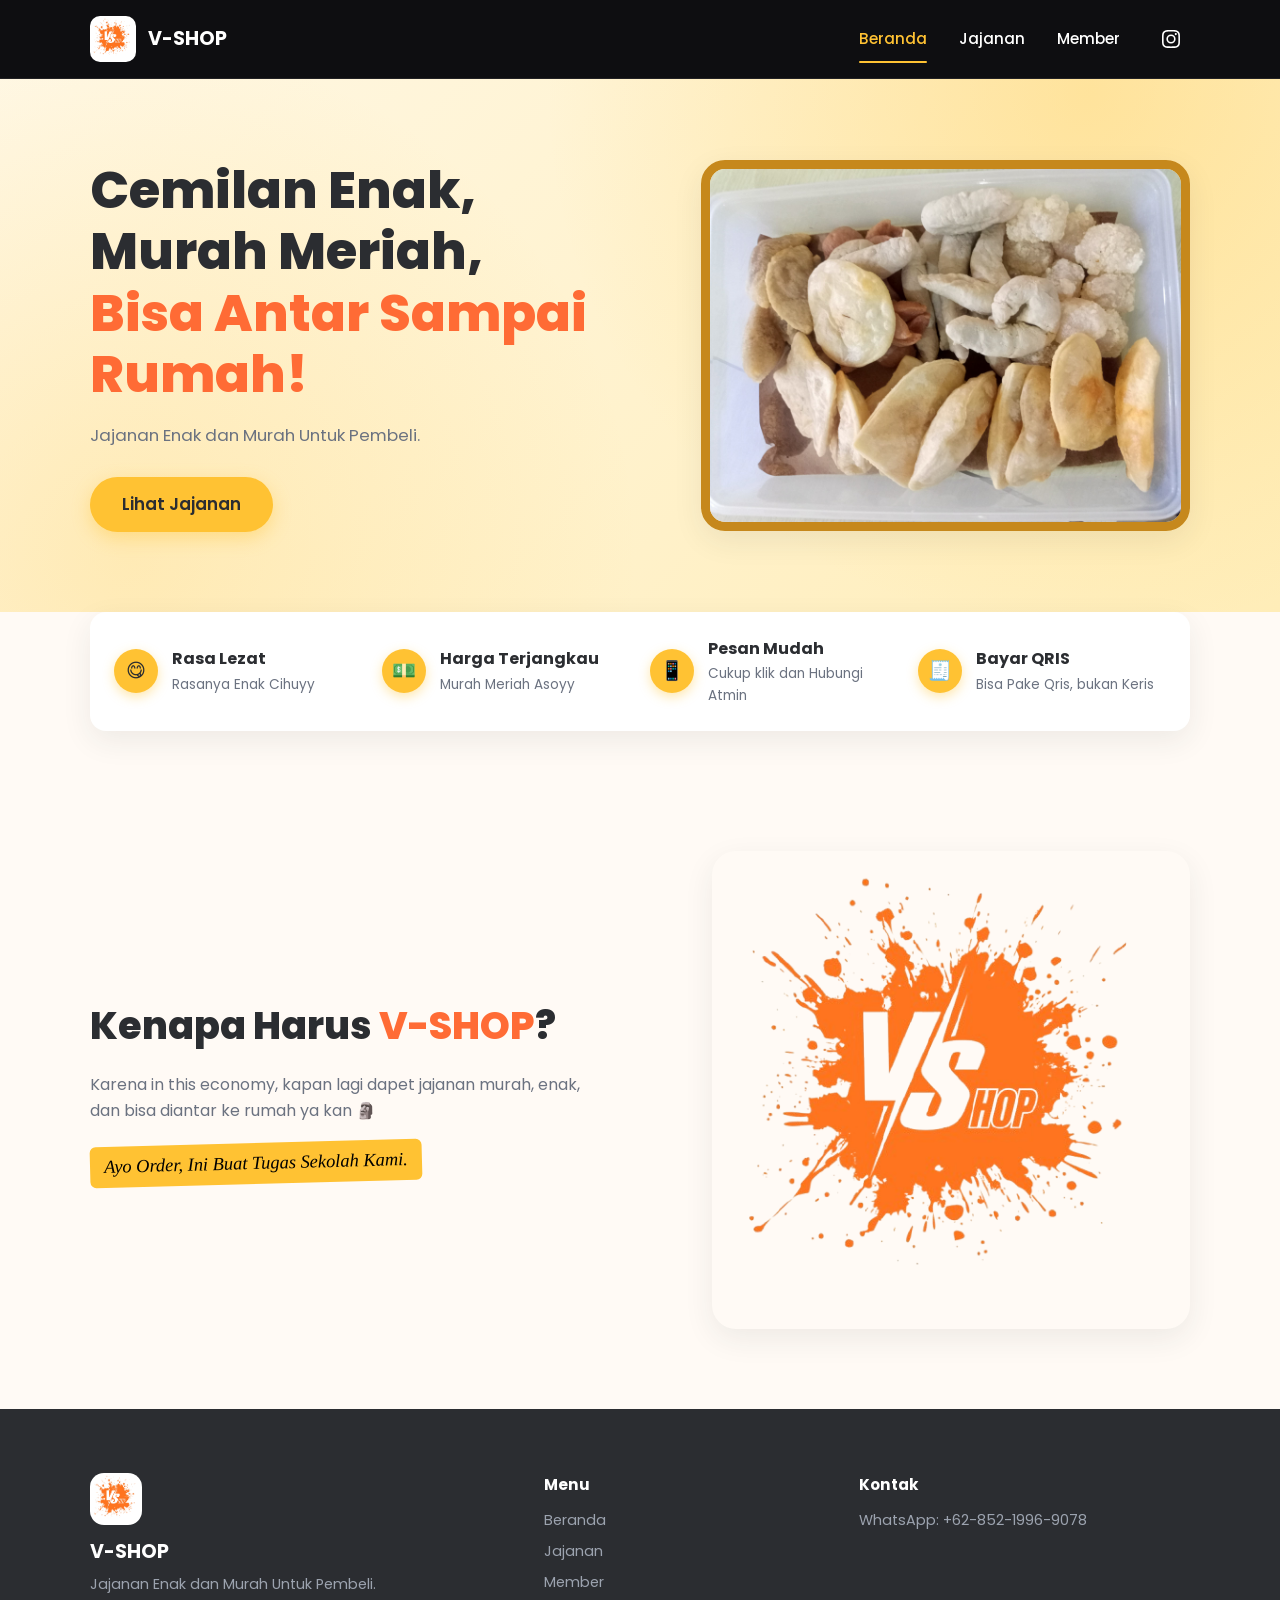
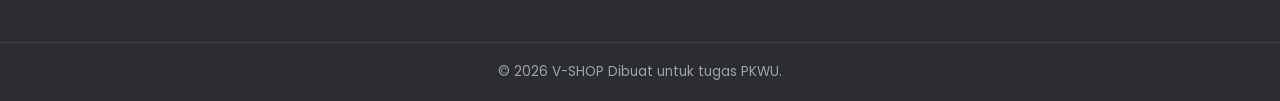
<file: index.html>
<!DOCTYPE html>
<html lang="id">
<head>
  <meta charset="UTF-8" />
  <meta name="viewport" content="width=device-width, initial-scale=1.0" />
  <meta name="description" content="Website penjualan makanan dan minuman" />
  <title>V-SHOP — Beranda</title>

  <!-- Google Font (bisa dihapus jika offline) -->
  <link rel="preconnect" href="https://fonts.googleapis.com" />
  <link rel="preconnect" href="https://fonts.gstatic.com" crossorigin />
  <link href="https://fonts.googleapis.com/css2?family=Poppins:wght@400;500;600;700;800&display=swap" rel="stylesheet" />
  <link rel="icon" href="img/vshop.png">

  <link rel="stylesheet" href="css/style.css" />
</head>
<body>

  <!-- ================= NAVBAR ================= -->
  <!-- Navbar SAMA PERSIS di index.html / produk.html / anggota.html.
       Brand & nama menu diisi otomatis dari js/data.js oleh js/main.js. -->
  <header class="navbar" id="navbar">
    <div class="container nav-container">
      <a href="index.html" class="brand">
        <span class="brand-logo" id="brand-logo">&#127869;</span>
        <span class="brand-name" id="brand-name">V-SHOP</span>
      </a>

      <nav class="nav-menu" id="nav-menu">
        <a href="index.html" class="nav-link active">Beranda</a>
        <a href="produk.html" class="nav-link">Jajanan</a>
        <a href="anggota.html" class="nav-link">Member</a>
        <a href="#" class="insta-icon" id="insta-link" aria-label="Instagram">
          <svg viewBox="0 0 24 24" fill="currentColor" aria-hidden="true">
            <path d="M12 2.16c3.2 0 3.58 0 4.85.07 1.17.05 1.8.25 2.23.41.56.22.96.48 1.38.9.42.42.68.82.9 1.38.16.42.36 1.06.41 2.23.06 1.27.07 1.64.07 4.85s-.01 3.58-.07 4.85c-.05 1.17-.25 1.8-.41 2.23-.22.56-.48.96-.9 1.38-.42.42-.82.68-1.38.9-.42.16-1.06.36-2.23.41-1.27.06-1.64.07-4.85.07s-3.58-.01-4.85-.07c-1.17-.05-1.8-.25-2.23-.41a3.7 3.7 0 0 1-1.38-.9 3.7 3.7 0 0 1-.9-1.38c-.16-.42-.36-1.06-.41-2.23C2.17 15.58 2.16 15.2 2.16 12s.01-3.58.07-4.85c.05-1.17.25-1.8.41-2.23.22-.56.48-.96.9-1.38.42-.42.82-.68 1.38-.9.42-.16 1.06-.36 2.23-.41C8.42 2.17 8.8 2.16 12 2.16m0-2.16C8.74 0 8.33.01 7.05.07 5.78.13 4.9.33 4.14.63a5.87 5.87 0 0 0-2.13 1.38A5.87 5.87 0 0 0 .63 4.14C.33 4.9.13 5.78.07 7.05.01 8.33 0 8.74 0 12s.01 3.67.07 4.95c.06 1.27.26 2.15.56 2.91.31.8.72 1.47 1.38 2.13a5.87 5.87 0 0 0 2.13 1.38c.76.3 1.64.5 2.91.56 1.28.06 1.69.07 4.95.07s3.67-.01 4.95-.07c1.27-.06 2.15-.26 2.91-.56a5.87 5.87 0 0 0 2.13-1.38 5.87 5.87 0 0 0 1.38-2.13c.3-.76.5-1.64.56-2.91.06-1.28.07-1.69.07-4.95s-.01-3.67-.07-4.95c-.06-1.27-.26-2.15-.56-2.91a5.87 5.87 0 0 0-1.38-2.13A5.87 5.87 0 0 0 19.86.63c-.76-.3-1.64-.5-2.91-.56C15.67.01 15.26 0 12 0zm0 5.84a6.16 6.16 0 1 0 0 12.32 6.16 6.16 0 0 0 0-12.32zM12 16a4 4 0 1 1 0-8 4 4 0 0 1 0 8zm7.85-10.6a1.44 1.44 0 1 1-2.88 0 1.44 1.44 0 0 1 2.88 0z"/>
          </svg>
        </a>
      </nav>

      <button class="hamburger" id="hamburger" aria-label="Buka menu">
        <span></span><span></span><span></span>
      </button>
    </div>
  </header>

  <!-- ================= BERANDA / HERO ================= -->
  <section class="hero" id="beranda">
    <div class="container hero-grid">
      <div class="hero-text">
        <h1 class="hero-title">
          Cemilan Enak,<br />
          Murah Meriah, <br /><span class="highlight">Bisa Antar Sampai Rumah!</span>
        </h1>
        <p class="hero-subtitle" id="hero-subtitle"></p>
        <a href="produk.html" class="btn btn-primary btn-hero">Lihat Jajanan</a>
      </div>

      <div class="hero-image">
        <!-- Gambar produk pertama (dari PRODUCTS) diisi oleh js/main.js -->
        <img id="hero-img" alt="Produk unggulan" loading="lazy" />
      </div>
    </div>
  </section>

  <!-- ================= BARIS 4 KARTU FITUR ================= -->
  <section class="features">
    <div class="container features-row">
      <div class="feature-card">
        <span class="feature-icon">😋</span>
        <div><h3>Rasa Lezat</h3><p>Rasanya Enak Cihuyy</p></div>
      </div>
      <div class="feature-card">
        <span class="feature-icon">💵</span>
        <div><h3>Harga Terjangkau</h3><p>Murah Meriah Asoyy</p></div>
      </div>
      <div class="feature-card">
        <span class="feature-icon">&#128241;</span>
        <div><h3>Pesan Mudah</h3><p>Cukup klik dan Hubungi Atmin</p></div>
      </div>
      <div class="feature-card">
        <span class="feature-icon">🧾</span>
        <div><h3>Bayar QRIS</h3><p>Bisa Pake Qris, bukan Keris</p></div>
      </div>
    </div>
  </section>

  <!-- ================= KENAPA PILIH KAMI ================= -->
  <section class="section why-section">
    <div class="container why-grid">
      <div class="why-text">
        <h2 class="why-title">Kenapa Harus <span class="highlight" id="why-brand"></span>?</h2>
        <p class="why-desc">
          Karena in this economy, kapan lagi dapet jajanan murah, enak, dan bisa diantar ke rumah ya kan 🗿
        </p>
        <p class="why-note">Ayo Order, Ini Buat Tugas Sekolah Kami.</p>
      </div>

      <div class="why-image">
        <!-- Gambar produk lain (diisi js/main.js) -->
        <img id="why-img" alt="Produk lainnya" loading="lazy" />
      </div>
    </div>
  </section>

  <!-- ================= FOOTER ================= -->
  <footer class="footer">
    <div class="container footer-content">
      <div class="footer-brand">
        <span class="footer-logo" id="footer-logo">&#127869;</span>
        <h3 id="footer-brand-name">Warung PKK</h3>
        <p id="footer-tagline">Menu lezat dan hemat untuk semua.</p>
      </div>
      <div class="footer-links">
        <h4>Menu</h4>
        <a href="index.html">Beranda</a>
        <a href="produk.html">Jajanan</a>
        <a href="anggota.html">Member</a>
      </div>
      <div class="footer-contact">
        <h4>Kontak</h4>
        <p id="footer-contact-line">WhatsApp: +62-852-1996-9078</p>
      </div>
    </div>
    <div class="footer-bottom">
      <div class="container">
        <p>&copy; <span id="footer-year"></span> <span id="footer-copy-brand">V-SHOP</span> Dibuat untuk tugas PKWU.</p>
      </div>
    </div>
  </footer>

  <!-- Data (ganti-ganti di sini) lalu logika -->
  <script src="js/data.js"></script>
  <script src="js/main.js"></script>
</body>
</html>
</file>
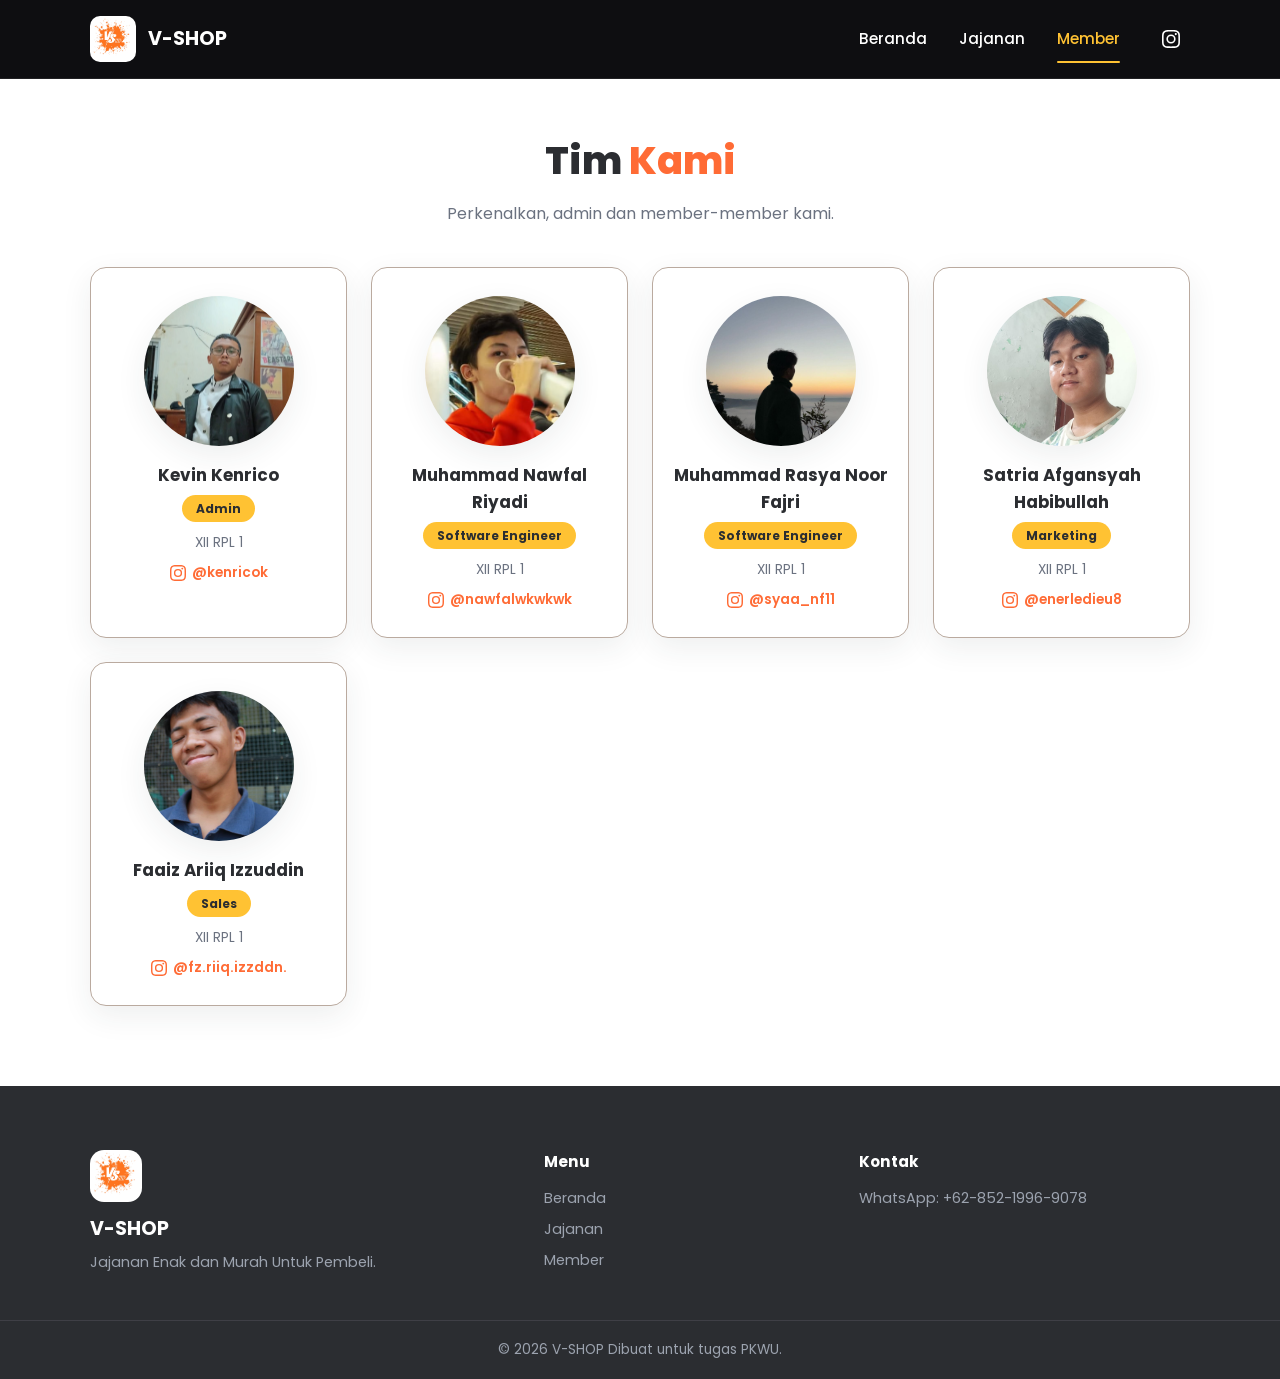
<file: anggota.html>
<!DOCTYPE html>
<html lang="id">
<head>
  <meta charset="UTF-8" />
  <meta name="viewport" content="width=device-width, initial-scale=1.0" />
  <meta name="description" content="Website penjualan makanan dan minuman — Anggota Kelompok" />
  <title>V-SHOP — Member</title>

  <!-- Google Font (bisa dihapus jika offline) -->
  <link rel="preconnect" href="https://fonts.googleapis.com" />
  <link rel="preconnect" href="https://fonts.gstatic.com" crossorigin />
  <link href="https://fonts.googleapis.com/css2?family=Poppins:wght@400;500;600;700;800&display=swap" rel="stylesheet" />
  <link rel="icon" href="img/vshop.png">

  <link rel="stylesheet" href="css/style.css" />
</head>
<body>

  <!-- ================= NAVBAR ================= -->
  <!-- Navbar SAMA PERSIS di index.html / produk.html / anggota.html.
       Brand & nama menu diisi otomatis dari js/data.js oleh js/main.js. -->
  <header class="navbar" id="navbar">
    <div class="container nav-container">
      <a href="index.html" class="brand">
        <span class="brand-logo" id="brand-logo">&#127869;</span>
        <span class="brand-name" id="brand-name">V-SHOP</span>
      </a>

      <nav class="nav-menu" id="nav-menu">
        <a href="index.html" class="nav-link">Beranda</a>
        <a href="produk.html" class="nav-link">Jajanan</a>
        <a href="anggota.html" class="nav-link active">Member</a>
        <a href="#" class="insta-icon" id="insta-link" aria-label="Instagram">
          <svg viewBox="0 0 24 24" fill="currentColor" aria-hidden="true">
            <path d="M12 2.16c3.2 0 3.58 0 4.85.07 1.17.05 1.8.25 2.23.41.56.22.96.48 1.38.9.42.42.68.82.9 1.38.16.42.36 1.06.41 2.23.06 1.27.07 1.64.07 4.85s-.01 3.58-.07 4.85c-.05 1.17-.25 1.8-.41 2.23-.22.56-.48.96-.9 1.38-.42.42-.82.68-1.38.9-.42.16-1.06.36-2.23.41-1.27.06-1.64.07-4.85.07s-3.58-.01-4.85-.07c-1.17-.05-1.8-.25-2.23-.41a3.7 3.7 0 0 1-1.38-.9 3.7 3.7 0 0 1-.9-1.38c-.16-.42-.36-1.06-.41-2.23C2.17 15.58 2.16 15.2 2.16 12s.01-3.58.07-4.85c.05-1.17.25-1.8.41-2.23.22-.56.48-.96.9-1.38.42-.42.82-.68 1.38-.9.42-.16 1.06-.36 2.23-.41C8.42 2.17 8.8 2.16 12 2.16m0-2.16C8.74 0 8.33.01 7.05.07 5.78.13 4.9.33 4.14.63a5.87 5.87 0 0 0-2.13 1.38A5.87 5.87 0 0 0 .63 4.14C.33 4.9.13 5.78.07 7.05.01 8.33 0 8.74 0 12s.01 3.67.07 4.95c.06 1.27.26 2.15.56 2.91.31.8.72 1.47 1.38 2.13a5.87 5.87 0 0 0 2.13 1.38c.76.3 1.64.5 2.91.56 1.28.06 1.69.07 4.95.07s3.67-.01 4.95-.07c1.27-.06 2.15-.26 2.91-.56a5.87 5.87 0 0 0 2.13-1.38 5.87 5.87 0 0 0 1.38-2.13c.3-.76.5-1.64.56-2.91.06-1.28.07-1.69.07-4.95s-.01-3.67-.07-4.95c-.06-1.27-.26-2.15-.56-2.91a5.87 5.87 0 0 0-1.38-2.13A5.87 5.87 0 0 0 19.86.63c-.76-.3-1.64-.5-2.91-.56C15.67.01 15.26 0 12 0zm0 5.84a6.16 6.16 0 1 0 0 12.32 6.16 6.16 0 0 0 0-12.32zM12 16a4 4 0 1 1 0-8 4 4 0 0 1 0 8zm7.85-10.6a1.44 1.44 0 1 1-2.88 0 1.44 1.44 0 0 1 2.88 0z"/>
          </svg>
        </a>
      </nav>

      <button class="hamburger" id="hamburger" aria-label="Buka menu">
        <span></span><span></span><span></span>
      </button>
    </div>
  </header>

  <!-- ================= ANGGOTA KELOMPOK ================= -->
  <!-- Grid anggota di-render dari js/data.js oleh js/main.js -->
  <section class="section section-alt page-top" id="anggota">
    <div class="container">
      <div class="section-head">
        <h2 class="section-title">Tim <span class="highlight">Kami</span></h2>
        <p class="section-desc">Perkenalkan, admin dan member-member kami.</p>
      </div>

      <!-- Card anggota di-render dari js/data.js oleh js/main.js -->
      <div class="grid grid-team" id="team-grid"></div>
    </div>
  </section>

  <!-- ================= FOOTER ================= -->
  <footer class="footer">
    <div class="container footer-content">
      <div class="footer-brand">
        <span class="footer-logo" id="footer-logo">&#127869;</span>
        <h3 id="footer-brand-name">Warung PKK</h3>
        <p id="footer-tagline">Menu lezat dan hemat untuk semua.</p>
      </div>
      <div class="footer-links">
        <h4>Menu</h4>
        <a href="index.html">Beranda</a>
        <a href="produk.html">Jajanan</a>
        <a href="anggota.html">Member</a>
      </div>
      <div class="footer-contact">
        <h4>Kontak</h4>
        <p id="footer-contact-line">WhatsApp: +62-852-1996-9078</p>
      </div>
    </div>
    <div class="footer-bottom">
      <div class="container">
        <p>&copy; <span id="footer-year"></span> <span id="footer-copy-brand">Warung PKWU</span> Dibuat untuk tugas PKWU.</p>
      </div>
    </div>
  </footer>

  <!-- Data (ganti-ganti di sini) lalu logika -->
  <script src="js/data.js"></script>
  <script src="js/main.js"></script>
</body>
</html>
</file>
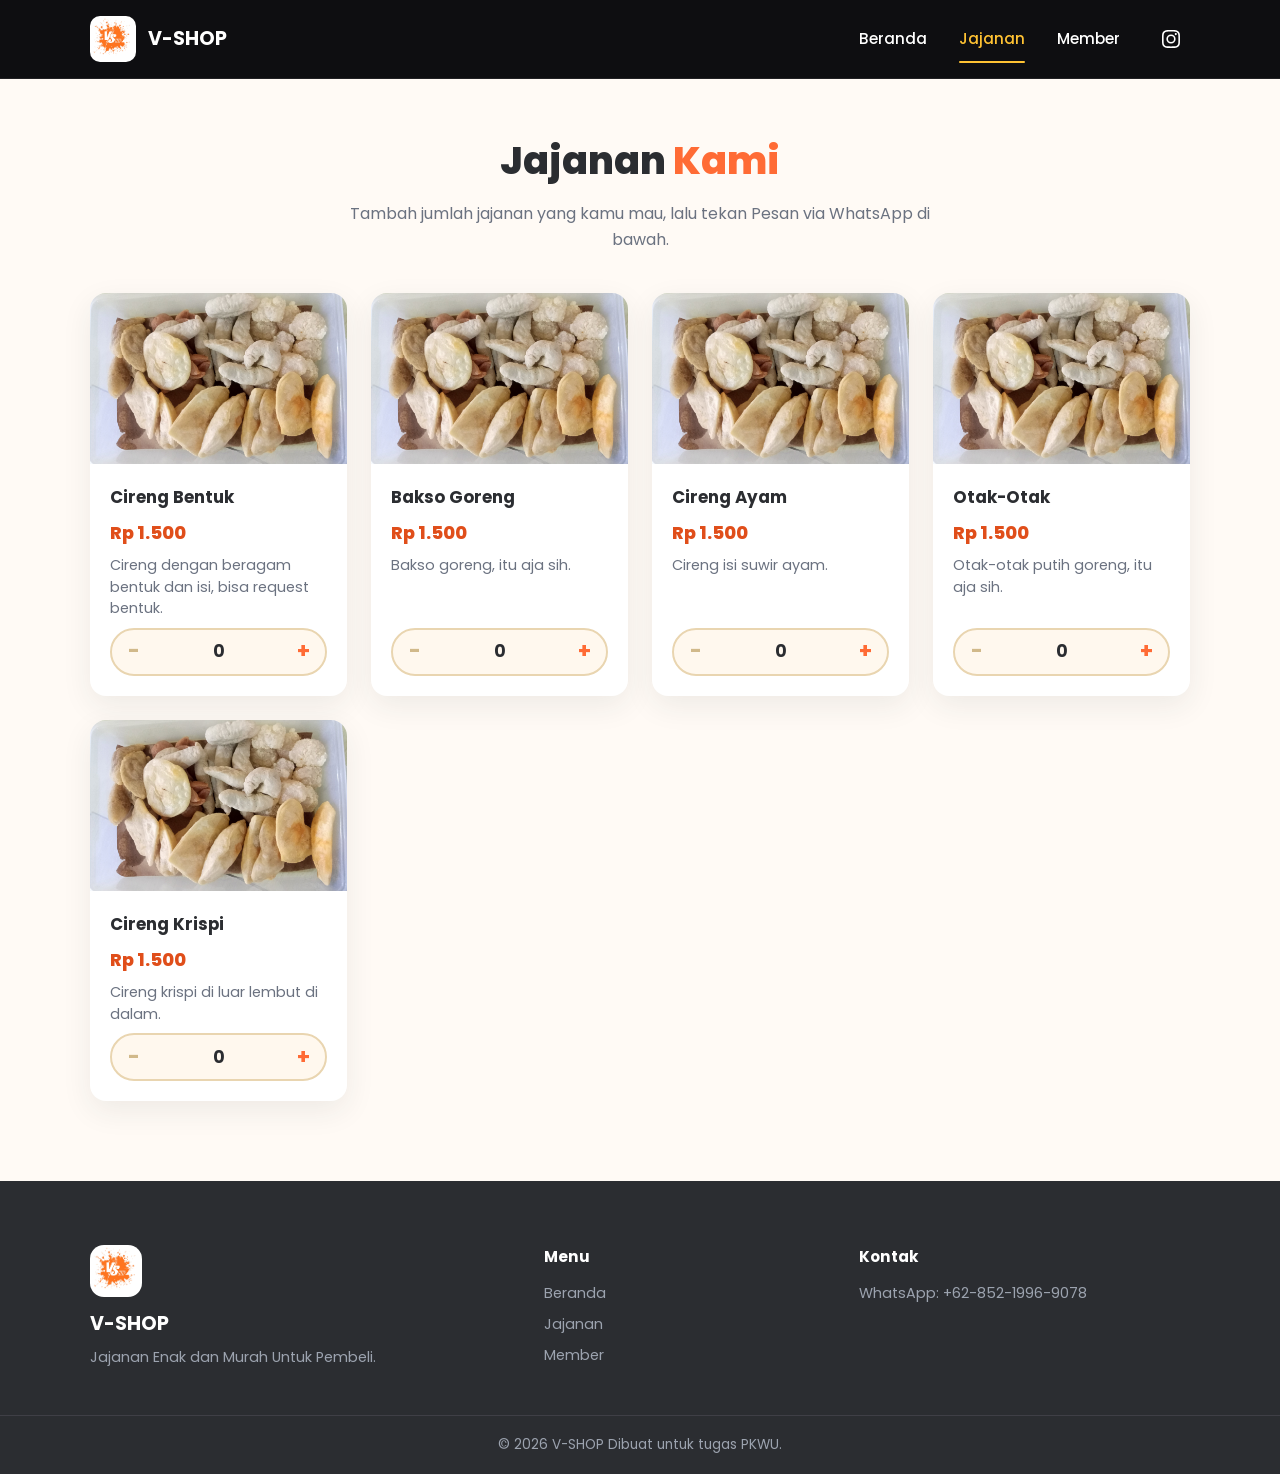
<file: produk.html>
<!DOCTYPE html>
<html lang="id">
<head>
  <meta charset="UTF-8" />
  <meta name="viewport" content="width=device-width, initial-scale=1.0" />
  <meta name="description" content="Website penjualan makanan dan minuman — Halaman Produk" />
  <title>V-SHOP — Jajanan</title>

  <!-- Google Font (bisa dihapus jika offline) -->
  <link rel="preconnect" href="https://fonts.googleapis.com" />
  <link rel="preconnect" href="https://fonts.gstatic.com" crossorigin />
  <link href="https://fonts.googleapis.com/css2?family=Poppins:wght@400;500;600;700;800&display=swap" rel="stylesheet" />
  <link rel="icon" href="img/vshop.png">

  <link rel="stylesheet" href="css/style.css" />
</head>
<body>

  <!-- ================= NAVBAR ================= -->
  <!-- Navbar SAMA PERSIS di index.html / produk.html / anggota.html.
       Brand & nama menu diisi otomatis dari js/data.js oleh js/main.js. -->
  <header class="navbar" id="navbar">
    <div class="container nav-container">
      <a href="index.html" class="brand">
        <span class="brand-logo" id="brand-logo">&#127869;</span>
        <span class="brand-name" id="brand-name">V-SHOP</span>
      </a>

      <nav class="nav-menu" id="nav-menu">
        <a href="index.html" class="nav-link">Beranda</a>
        <a href="produk.html" class="nav-link active">Jajanan</a>
        <a href="anggota.html" class="nav-link">Member</a>
        <a href="#" class="insta-icon" id="insta-link" aria-label="Instagram">
          <svg viewBox="0 0 24 24" fill="currentColor" aria-hidden="true">
            <path d="M12 2.16c3.2 0 3.58 0 4.85.07 1.17.05 1.8.25 2.23.41.56.22.96.48 1.38.9.42.42.68.82.9 1.38.16.42.36 1.06.41 2.23.06 1.27.07 1.64.07 4.85s-.01 3.58-.07 4.85c-.05 1.17-.25 1.8-.41 2.23-.22.56-.48.96-.9 1.38-.42.42-.82.68-1.38.9-.42.16-1.06.36-2.23.41-1.27.06-1.64.07-4.85.07s-3.58-.01-4.85-.07c-1.17-.05-1.8-.25-2.23-.41a3.7 3.7 0 0 1-1.38-.9 3.7 3.7 0 0 1-.9-1.38c-.16-.42-.36-1.06-.41-2.23C2.17 15.58 2.16 15.2 2.16 12s.01-3.58.07-4.85c.05-1.17.25-1.8.41-2.23.22-.56.48-.96.9-1.38.42-.42.82-.68 1.38-.9.42-.16 1.06-.36 2.23-.41C8.42 2.17 8.8 2.16 12 2.16m0-2.16C8.74 0 8.33.01 7.05.07 5.78.13 4.9.33 4.14.63a5.87 5.87 0 0 0-2.13 1.38A5.87 5.87 0 0 0 .63 4.14C.33 4.9.13 5.78.07 7.05.01 8.33 0 8.74 0 12s.01 3.67.07 4.95c.06 1.27.26 2.15.56 2.91.31.8.72 1.47 1.38 2.13a5.87 5.87 0 0 0 2.13 1.38c.76.3 1.64.5 2.91.56 1.28.06 1.69.07 4.95.07s3.67-.01 4.95-.07c1.27-.06 2.15-.26 2.91-.56a5.87 5.87 0 0 0 2.13-1.38 5.87 5.87 0 0 0 1.38-2.13c.3-.76.5-1.64.56-2.91.06-1.28.07-1.69.07-4.95s-.01-3.67-.07-4.95c-.06-1.27-.26-2.15-.56-2.91a5.87 5.87 0 0 0-1.38-2.13A5.87 5.87 0 0 0 19.86.63c-.76-.3-1.64-.5-2.91-.56C15.67.01 15.26 0 12 0zm0 5.84a6.16 6.16 0 1 0 0 12.32 6.16 6.16 0 0 0 0-12.32zM12 16a4 4 0 1 1 0-8 4 4 0 0 1 0 8zm7.85-10.6a1.44 1.44 0 1 1-2.88 0 1.44 1.44 0 0 1 2.88 0z"/>
          </svg>
        </a>
      </nav>

      <button class="hamburger" id="hamburger" aria-label="Buka menu">
        <span></span><span></span><span></span>
      </button>
    </div>
  </header>

  <!-- ================= PRODUK ================= -->
  <!-- Grid produk & menu alternatif di-render dari js/data.js oleh js/main.js -->
  <section class="section page-top" id="produk">
    <div class="container">
      <div class="section-head">
        <h2 class="section-title">Jajanan <span class="highlight">Kami</span></h2>
        <p class="section-desc">Tambah jumlah jajanan yang kamu mau, lalu tekan Pesan via WhatsApp di bawah.</p>
      </div>

      <!-- Card produk di-render dari js/data.js oleh js/main.js -->
      <div class="grid" id="product-grid"></div>
    </div>
    </section>

    

  <!-- ================= FOOTER ================= -->
  <footer class="footer">
    <div class="container footer-content">
      <div class="footer-brand">
        <span class="footer-logo" id="footer-logo">&#127869;</span>
        <h3 id="footer-brand-name">Warung PKK</h3>
        <p id="footer-tagline">Menu lezat dan hemat untuk semua.</p>
      </div>
      <div class="footer-links">
        <h4>Menu</h4>
        <a href="index.html">Beranda</a>
        <a href="produk.html">Jajanan</a>
        <a href="anggota.html">Member</a>
      </div>
      <div class="footer-contact">
        <h4>Kontak</h4>
        <p id="footer-contact-line">WhatsApp: +62-852-1996-9078</p>
      </div>
    </div>
    <div class="footer-bottom">
      <div class="container">
        <p>&copy; <span id="footer-year"></span> <span id="footer-copy-brand">Warung PKK</span> Dibuat untuk tugas PKWU.</p>
      </div>
    </div>
  </footer>

  <!-- Data (ganti-ganti di sini) lalu logika -->
  <script src="js/data.js"></script>
  <script src="js/main.js"></script>
</body>
</html>
</file>
<file: css/style.css>
/* ==========================================================================
   WARNA & FONT — ganti di sini jika ingin tema berbeda
   ========================================================================== */
:root {
  --primary: #ff6b35;
  --primary-dark: #e04e1a;
  --primary-light: #baaa9f;
  --accent: #ffc233;
  --accent-dark: #f0ad0a;
  --dark: #2b2d31;
  --gray: #6b7280;
  --bg: #fffaf5;
  --white: #ffffff;
  --radius: 16px;
  --shadow: 0 10px 30px rgba(43, 45, 49, 0.08);
  --shadow-hover: 0 16px 40px rgba(255, 194, 51, 0.35);
  font-size: 16px;
}

/* ==========================================================================
   RESET DASAR
   ========================================================================== */
* {
  margin: 0;
  padding: 0;
  box-sizing: border-box;
}

html {
  scroll-behavior: smooth;
}

body {
  font-family: "Poppins", "Segoe UI", system-ui, sans-serif;
  color: var(--dark);
  background: var(--bg);
  line-height: 1.6;
}

img {
  display: block;
  max-width: 100%;
}

a {
  text-decoration: none;
  color: inherit;
}

.container {
  width: min(1100px, 92%);
  margin-inline: auto;
}

.highlight {
  color: var(--primary);
}

/* ==========================================================================
   NAVBAR
   ========================================================================== */
.navbar {
  position: fixed;
  inset: 0 0 auto 0;
  z-index: 100;
  background: #0e0e11;
  border-bottom: 1px solid rgba(255, 255, 255, 0.08);
  transition: box-shadow 0.3s ease;
}

.navbar.scrolled {
  box-shadow: 0 4px 24px rgba(0, 0, 0, 0.5);
}

.nav-container {
  display: flex;
  align-items: center;
  justify-content: space-between;
  padding: 16px 0;
}

.brand {
  display: flex;
  align-items: center;
  gap: 12px;
}

/* Logo kotak putih */
.brand-logo {
  font-size: 1.8rem;
  display: inline-flex;
  align-items: center;
  justify-content: center;
  width: 46px;
  height: 46px;
  background: var(--white);
  border-radius: 10px;
  overflow: hidden;
}

.brand-logo img,
.footer-logo img {
  width: 100%;
  height: 100%;
  object-fit: contain;
  border-radius: 8px;
}

.brand-name {
  font-weight: 700;
  font-size: 1.2rem;
  color: #ffffff; /*ini*/
}

.nav-menu {
  display: flex;
  align-items: center;
  gap: 32px;
}

.nav-link {
  position: relative;
  padding: 6px 0;
  color: #ffffff;
  font-weight: 500;
  font-size: 0.95rem;
  transition: color 0.25s ease;
}

.nav-link:hover {
  color: var(--accent);
}

.nav-link.active {
  color: var(--accent);
}

.nav-link.active::after {
  content: "";
  position: absolute;
  left: 0;
  right: 0;
  bottom: -6px;
  height: 2px;
  border-radius: 2px;
  background: var(--accent);
}

.insta-icon {
  display: inline-flex;
  align-items: center;
  justify-content: center;
  width: 38px;
  height: 38px;
  color: #ffffff;
  transition: color 0.25s ease, transform 0.25s ease;
}

.insta-icon svg {
  width: 18px;
  height: 18px;
}

.insta-icon:hover {
  color: var(--accent);
  transform: scale(1.1);
}

/* Hamburger (hanya muncul di layar kecil) */
.hamburger {
  display: none;
  flex-direction: column;
  gap: 5px;
  background: none;
  border: none;
  cursor: pointer;
  padding: 8px;
}

.hamburger span {
  display: block;
  width: 26px;
  height: 3px;
  border-radius: 3px;
  background: #ffffff;
  transition: transform 0.3s ease, opacity 0.3s ease;
}

.hamburger.open span:nth-child(1) {
  transform: translateY(8px) rotate(45deg);
}

.hamburger.open span:nth-child(2) {
  opacity: 0;
}

.hamburger.open span:nth-child(3) {
  transform: translateY(-8px) rotate(-45deg);
}

/* ==========================================================================
   TOMBOL
   ========================================================================== */
.btn {
  display: inline-block;
  padding: 12px 24px;
  border-radius: 999px;
  font-family: inherit;
  font-weight: 600;
  font-size: 0.95rem;
  border: none;
  cursor: pointer;
  transition: transform 0.2s ease, box-shadow 0.2s ease;
}

/* Tombol utama: kuning solid */
.btn-primary {
  background: var(--accent);
  color: var(--dark);
  box-shadow: 0 6px 18px rgba(255, 194, 51, 0.4);
}

.btn-primary:hover {
  transform: translateY(-2px);
  box-shadow: var(--shadow-hover);
}

/* ==========================================================================
   BERANDA / HERO
   ========================================================================== */
.hero {
  padding: 160px 0 80px;
  background:
    radial-gradient(circle at 85% 15%, rgba(255, 194, 51, 0.3), transparent 45%),
    radial-gradient(circle at 10% 90%, rgba(255, 194, 51, 0.2), transparent 40%),
    linear-gradient(135deg, #fff8e6, #ffedb8);
}

.hero-grid {
  display: grid;
  grid-template-columns: 1.15fr 1fr;
  gap: 48px;
  align-items: center;
}

.hero-title {
  font-size: clamp(2rem, 4.5vw, 3.2rem);
  font-weight: 800;
  line-height: 1.2;
  margin-bottom: 16px;
  color: var(--dark);
}

.hero-subtitle {
  color: var(--gray);
  font-size: 1.05rem;
  max-width: 52ch;
  margin-bottom: 28px;
}

.btn-hero {
  font-size: 1.05rem;
  padding: 14px 32px;
}

.hero-image img {
  width: 100%;
  border-radius: 24px;
  border: #c6881c solid 1vh;
  box-shadow: var(--shadow);
}

.hero-image img.img-placeholder {
  border-radius: 24px;
}

/* ==========================================================================
   BARIS 4 KARTU FITUR
   ========================================================================== */
.features {
  padding: 0 0 40px;
}

.features-row {
  display: flex;
  flex-wrap: wrap;
  gap: 20px;
  justify-content: center;
  background: var(--white);
  border-radius: var(--radius);
  box-shadow: var(--shadow);
  padding: 24px;
}

.feature-card {
  display: flex;
  align-items: center;
  gap: 14px;
  flex: 1 1 200px;
}

/* Ikon bulat kuning kecil */
.feature-icon {
  font-size: 1.2rem;
  display: inline-flex;
  align-items: center;
  justify-content: center;
  width: 44px;
  height: 44px;
  flex-shrink: 0;
  background: var(--accent);
  border-radius: 50%;
  box-shadow: 0 4px 12px rgba(255, 194, 51, 0.4);
}

.feature-card h3 {
  font-size: 1rem;
  margin-bottom: 2px;
}

.feature-card p {
  font-size: 0.85rem;
  color: var(--gray);
}

/* ==========================================================================
   KENAPA PILIH KAMI
   ========================================================================== */
.why-section {
  padding: 40px 0 80px;
}

.why-grid {
  display: grid;
  grid-template-columns: 1.2fr 1fr;
  gap: 48px;
  align-items: center;
}

.why-title {
  font-size: clamp(1.6rem, 3.5vw, 2.4rem);
  font-weight: 800;
  margin-bottom: 16px;
}

.why-desc {
  color: var(--gray);
  max-width: 52ch;
  margin-bottom: 20px;
}

/* Teks kecil bergaya tulisan tangan / catatan tempel */
.why-note {
  display: inline-block;
  font-family: "Segoe Script", "Brush Script MT", cursive;
  font-style: italic;
  font-size: 1.15rem;
  color: black;
  background: var(--accent);
  padding: 6px 14px;
  border-radius: 6px;
  transform: rotate(-1.5deg);
}

.why-image img {
  width: 100%;
  border-radius: 24px;
  box-shadow: var(--shadow);
}

/* ==========================================================================
   SECTION UMUM
   ========================================================================== */
.section {
  padding: 80px 0;
}

/* Halaman produk.html & anggota.html berdiri sendiri di bawah navbar fixed */
.page-top {
  padding-top: 130px;
}

.section-alt {
  background: var(--white);
}

.section-head {
  text-align: center;
  max-width: 620px;
  margin: 0 auto 40px;
}

.section-tag {
  display: inline-block;
  background: var(--primary-light);
  color: var(--primary-dark);
  font-weight: 600;
  font-size: 0.8rem;
  padding: 6px 14px;
  border-radius: 999px;
  margin-bottom: 12px;
}

.section-title {
  font-size: clamp(1.6rem, 3.5vw, 2.4rem);
  font-weight: 800;
  margin-bottom: 10px;
}

.section-desc {
  color: var(--gray);
}

/* ==========================================================================
   FILTER KATEGORI
   ========================================================================== */
.filter-bar {
  display: flex;
  justify-content: center;
  flex-wrap: wrap;
  gap: 10px;
  margin-bottom: 36px;
}

.filter-btn {
  font-family: inherit;
  font-weight: 600;
  font-size: 0.9rem;
  padding: 9px 22px;
  border-radius: 999px;
  border: 2px solid var(--primary-light);
  background: var(--white);
  color: var(--dark);
  cursor: pointer;
  transition: all 0.2s ease;
}

.filter-btn:hover {
  border-color: var(--accent);
}

.filter-btn.active {
  background: var(--accent);
  border-color: var(--accent);
  color: var(--dark);
}

/* ==========================================================================
   GRID PRODUK & KARTU
   ========================================================================== */
.grid {
  display: grid;
  grid-template-columns: repeat(auto-fill, minmax(240px, 1fr));
  gap: 24px;
}

.product-card {
  background: var(--white);
  border-radius: var(--radius);
  overflow: hidden;
  box-shadow: var(--shadow);
  position: relative;
  display: flex;
  flex-direction: column;
  transition: transform 0.25s ease, box-shadow 0.25s ease;
}

.product-card:hover {
  transform: translateY(-6px);
  box-shadow: var(--shadow-hover);
}

.product-img {
  width: 100%;
  aspect-ratio: 3 / 2;
  object-fit: cover;
}

.product-img.img-placeholder {
  object-fit: contain;
}

.product-category {
  position: absolute;
  top: 12px;
  left: 12px;
  background: var(--accent);
  color: var(--dark);
  font-size: 0.75rem;
  font-weight: 600;
  padding: 4px 12px;
  border-radius: 999px;
}

.product-body {
  padding: 20px;
  display: flex;
  flex-direction: column;
  gap: 8px;
  flex: 1;
}

.product-name {
  font-size: 1.05rem;
  font-weight: 700;
}

.product-price {
  font-size: 1.1rem;
  font-weight: 800;
  color: var(--primary-dark);
}

.product-desc {
  color: var(--gray);
  font-size: 0.9rem;
  line-height: 1.5;
}

.btn-order {
  display: block;
  width: 100%;
  margin-top: auto;
  text-align: center;
  box-sizing: border-box;
}

/* Ikon WhatsApp kecil di dalam tombol */
.wa-icon {
  width: 1em;
  height: 1em;
  vertical-align: -2px;
  margin-right: 6px;
}

/* ==========================================================================
   MENU ALTERNATIF (PLAN B)
   ========================================================================== */
.alt-container {
  margin-top: 56px;
  padding-top: 56px;
  border-top: 2px dashed var(--primary-light);
}

.alt-head {
  text-align: center;
  max-width: 620px;
  margin: 0 auto 28px;
}

.alt-title {
  font-size: clamp(1.4rem, 3vw, 2rem);
  font-weight: 800;
  margin-bottom: 6px;
}

.alt-desc {
  color: var(--gray);
}

.alt-grid {
  display: grid;
  grid-template-columns: repeat(2, 1fr);
  gap: 20px;
  max-width: 900px;
  margin-inline: auto;
}

/* Kartu alternatif: horizontal kecil */
.alt-card {
  display: flex;
  align-items: center;
  gap: 16px;
  background: var(--white);
  border-radius: var(--radius);
  box-shadow: var(--shadow);
  padding: 14px;
}

.alt-img {
  width: 96px;
  height: 96px;
  border-radius: 12px;
  object-fit: cover;
  flex-shrink: 0;
}

.alt-img.img-placeholder {
  object-fit: contain;
}

.alt-body {
  display: flex;
  flex-direction: column;
  gap: 4px;
  align-items: flex-start;
}

.alt-name {
  font-size: 1rem;
  font-weight: 700;
}

.alt-price {
  color: var(--primary-dark);
  font-weight: 800;
  font-size: 0.95rem;
}

.alt-btn {
  display: inline-flex;
  align-items: center;
  margin-top: 4px;
  background: var(--accent);
  color: var(--dark);
  font-weight: 600;
  font-size: 0.8rem;
  padding: 7px 16px;
  border-radius: 999px;
  transition: background 0.2s ease, transform 0.2s ease;
}

.alt-btn:hover {
  background: var(--accent-dark);
  transform: translateY(-2px);
}

/* ==========================================================================
   KARTU ANGGOTA
   ========================================================================== */
.grid-team {
  grid-template-columns: repeat(auto-fill, minmax(220px, 1fr));
}

.team-card {
  background: var(--white);
  border-radius: var(--radius);
  overflow: hidden;
  box-shadow: var(--shadow);
  text-align: center;
  transition: transform 0.25s ease, box-shadow 0.25s ease;
}

.section-alt .team-card {
  border: 1px solid var(--primary-light);
}

.team-card:hover {
  transform: translateY(-6px);
  box-shadow: var(--shadow-hover);
}

/* Foto anggota bulat penuh */
.team-img {
  width: 150px;
  height: 150px;
  border-radius: 50%;
  object-fit: cover;
  margin: 28px auto 0;
  box-shadow: var(--shadow);
}

.team-img.img-placeholder {
  object-fit: contain;
  background: var(--primary-light);
}

.team-body {
  padding: 16px 18px 22px;
}

.team-name {
  font-size: 1.05rem;
  font-weight: 700;
  margin-bottom: 6px;
}

/* Role tampil sebagai badge kuning (pill) */
.team-role {
  display: inline-block;
  background: var(--accent);
  color: var(--dark);
  font-size: 0.75rem;
  font-weight: 700;
  padding: 4px 14px;
  border-radius: 999px;
}

.team-kelas {
  color: var(--gray);
  font-size: 0.85rem;
  margin: 10px 0 8px;
}

/* Instagram: ikon + @username sejajar horizontal */
.team-ig {
  display: inline-flex;
  align-items: center;
  gap: 6px;
  color: var(--primary);
  font-size: 0.85rem;
  font-weight: 600;
  transition: color 0.2s ease;
}

.team-ig svg {
  width: 16px;
  height: 16px;
}

.team-ig:hover {
  color: var(--primary-dark);
}

/* ==========================================================================
   FOOTER
   ========================================================================== */
.footer {
  background: var(--dark);
  color: #e5e7eb;
}

.footer-content {
  display: grid;
  grid-template-columns: 1.5fr 1fr 1.2fr;
  gap: 40px;
  padding: 64px 0 40px;
}

.footer-logo {
  font-size: 2rem;
  display: inline-flex;
  align-items: center;
  justify-content: center;
  width: 52px;
  height: 52px;
  background: var(--white);
  border-radius: 14px;
  margin-bottom: 12px;
  overflow: hidden;
}

.footer-brand h3 {
  color: var(--white);
  font-size: 1.2rem;
  margin-bottom: 6px;
}

.footer-brand p {
  color: #9ca3af;
  font-size: 0.9rem;
}

.footer-links h4,
.footer-contact h4 {
  color: var(--white);
  font-size: 0.95rem;
  margin-bottom: 12px;
}

.footer-links a {
  display: block;
  color: #9ca3af;
  font-size: 0.9rem;
  margin-bottom: 8px;
  transition: color 0.2s ease;
}

.footer-links a:hover {
  color: var(--primary);
}

.footer-contact p {
  color: #9ca3af;
  font-size: 0.9rem;
}

.footer-bottom {
  border-top: 1px solid #3f3f46;
  padding: 18px 0;
}

.footer-bottom p {
  text-align: center;
  color: #9ca3af;
  font-size: 0.85rem;
}

/* ==========================================================================
   QUANTITY CONTROL (kartu produk)
   ========================================================================== */
.qty-wrapper {
  display: flex;
  align-items: center;
  gap: 0;
  margin-top: auto;
  border-radius: 999px;
  overflow: hidden;
  border: 2px solid #e9d5b0;
  background: #fff8ee;
  width: 100%;
  transition: border-color 0.2s ease, box-shadow 0.2s ease;
}

.qty-wrapper.has-qty {
  border-color: var(--accent);
  box-shadow: 0 0 0 3px rgba(255, 194, 51, 0.18);
}

.qty-btn {
  background: none;
  border: none;
  font-family: inherit;
  font-size: 1.3rem;
  font-weight: 700;
  color: var(--primary);
  width: 44px;
  height: 44px;
  flex-shrink: 0;
  cursor: pointer;
  transition: background 0.15s ease, color 0.15s ease;
  line-height: 1;
  display: flex;
  align-items: center;
  justify-content: center;
}

.qty-btn:disabled {
  color: #d1b98a;
  cursor: not-allowed;
}

.qty-btn:not(:disabled):hover {
  background: rgba(255, 107, 53, 0.1);
  color: var(--primary-dark);
}

.qty-display {
  flex: 1;
  text-align: center;
  font-size: 1.05rem;
  font-weight: 700;
  color: var(--dark);
  min-width: 32px;
  pointer-events: none;
  user-select: none;
}

/* ==========================================================================
   CART BAR (bottom panel)
   ========================================================================== */
.cart-bar {
  position: fixed;
  bottom: 0;
  left: 0;
  right: 0;
  z-index: 150;
  background: #1a1208;
  border-top: 2px solid #f0a500;
  box-shadow: 0 -4px 24px rgba(0, 0, 0, 0.35);
  transform: translateY(100%);
  transition: transform 0.3s cubic-bezier(0.34, 1.26, 0.64, 1);
  padding: 14px 0;
}

.cart-bar.cart-bar-visible {
  transform: translateY(0);
}

.cart-bar-inner {
  display: flex;
  align-items: center;
  gap: 20px;
  flex-wrap: wrap;
}

.cart-items-row {
  display: flex;
  flex-wrap: wrap;
  gap: 8px;
  flex: 1;
  min-width: 0;
}

.cart-chip {
  display: inline-block;
  background: rgba(255, 194, 51, 0.15);
  border: 1px solid rgba(255, 194, 51, 0.4);
  color: #ffd97a;
  font-size: 0.82rem;
  font-weight: 600;
  padding: 5px 12px;
  border-radius: 999px;
  white-space: nowrap;
}

.cart-actions {
  display: flex;
  align-items: center;
  gap: 16px;
  flex-shrink: 0;
}

.cart-total {
  font-size: 1rem;
  font-weight: 800;
  color: var(--accent);
  white-space: nowrap;
}

.cart-pesan-btn {
  background: var(--accent);
  color: #1a1208;
  border: none;
  font-family: inherit;
  font-weight: 700;
  font-size: 0.95rem;
  padding: 12px 24px;
  border-radius: 999px;
  cursor: pointer;
  white-space: nowrap;
  transition: background 0.2s ease, transform 0.2s ease, box-shadow 0.2s ease;
  box-shadow: 0 4px 14px rgba(255, 194, 51, 0.4);
}

.cart-pesan-btn:hover {
  background: var(--accent-dark);
  transform: translateY(-2px);
  box-shadow: 0 8px 22px rgba(255, 194, 51, 0.5);
}

@media (max-width: 600px) {
  .cart-bar-inner {
    flex-direction: column;
    align-items: stretch;
    gap: 12px;
  }

  .cart-actions {
    justify-content: space-between;
  }

  .cart-pesan-btn {
    flex: 1;
    text-align: center;
  }
}

body.cart-bar-visible {
  padding-bottom: 90px;
}

/* ==========================================================================
   MODAL FORM PEMESANAN (tidak dipakai di produk.html, tetap untuk kompatibilitas)
   ========================================================================== */
.order-backdrop {
  position: fixed;
  inset: 0;
  z-index: 200;
  background: rgba(0, 0, 0, 0.5);
  display: flex;
  align-items: center;
  justify-content: center;
  opacity: 0;
  visibility: hidden;
  transition: opacity 0.2s ease, visibility 0.2s ease;
}

.order-backdrop.active {
  opacity: 1;
  visibility: visible;
}

.order-card {
  background: var(--white);
  border-radius: var(--radius);
  box-shadow: 0 20px 60px rgba(0, 0, 0, 0.3);
  width: min(480px, 92vw);
  max-height: 90vh;
  overflow-y: auto;
  transform: scale(0.95);
  transition: transform 0.2s ease;
}

.order-backdrop.active .order-card {
  transform: scale(1);
}

.order-header {
  display: flex;
  align-items: center;
  justify-content: space-between;
  padding: 20px 24px 0;
}

.order-title {
  font-size: 1.15rem;
  font-weight: 700;
  color: var(--dark);
}

.order-close {
  background: none;
  border: none;
  font-size: 1.4rem;
  color: var(--gray);
  cursor: pointer;
  padding: 4px 8px;
  border-radius: 8px;
  line-height: 1;
  transition: background 0.15s ease, color 0.15s ease;
}

.order-close:hover {
  background: #f3f4f6;
  color: var(--dark);
}

.order-body {
  padding: 20px 24px;
  display: flex;
  flex-direction: column;
  gap: 16px;
}

.order-field label {
  display: block;
  font-size: 0.85rem;
  font-weight: 600;
  color: var(--dark);
  margin-bottom: 6px;
}

.order-hint {
  font-weight: 400 !important;
  color: var(--gray);
  font-size: 0.8rem;
}

.order-input {
  width: 100%;
  padding: 10px 14px;
  border: 2px solid var(--primary-light);
  border-radius: 10px;
  font-family: inherit;
  font-size: 0.95rem;
  color: var(--dark);
  background: var(--white);
  transition: border-color 0.2s ease;
  outline: none;
  box-sizing: border-box;
}

.order-input:focus {
  border-color: var(--primary);
}

.order-input:disabled {
  background: #f3f4f6;
  color: var(--gray);
  cursor: not-allowed;
  border-color: #e5e7eb;
}

.order-input.error {
  border-color: #ef4444;
}

.order-error {
  display: none;
  color: #ef4444;
  font-size: 0.78rem;
  margin-top: 4px;
}

.order-error.show {
  display: block;
}

.order-radio-group {
  display: flex;
  gap: 12px;
}

.order-radio-label {
  display: flex;
  align-items: center;
  gap: 8px;
  font-size: 0.95rem;
  font-weight: 500;
  cursor: pointer;
  padding: 10px 20px;
  border: 2px solid var(--primary-light);
  border-radius: 10px;
  transition: border-color 0.2s ease, background 0.2s ease;
  flex: 1;
  justify-content: center;
}

.order-radio-label.selected {
  border-color: var(--accent);
  background: rgba(255, 194, 51, 0.1);
}

.order-radio-label input[type="radio"] {
  accent-color: var(--primary);
  margin: 0;
}

.order-textarea {
  width: 100%;
  padding: 10px 14px;
  border: 2px solid var(--primary-light);
  border-radius: 10px;
  font-family: inherit;
  font-size: 0.95rem;
  color: var(--dark);
  background: var(--white);
  resize: vertical;
  min-height: 70px;
  max-height: 150px;
  outline: none;
  transition: border-color 0.2s ease;
  box-sizing: border-box;
}

.order-textarea:focus {
  border-color: var(--primary);
}

.order-charcount {
  display: block;
  text-align: right;
  font-size: 0.75rem;
  color: var(--gray);
  margin-top: 4px;
}

.order-actions {
  display: flex;
  gap: 12px;
  padding: 0 24px 24px;
}

.order-btn {
  flex: 1;
  padding: 12px 20px;
  border-radius: 999px;
  font-family: inherit;
  font-weight: 600;
  font-size: 0.95rem;
  cursor: pointer;
  transition: transform 0.2s ease, background 0.2s ease, box-shadow 0.2s ease;
  border: none;
}

.order-btn-cancel {
  background: var(--white);
  color: var(--dark);
  border: 2px solid #d1d5db !important;
}

.order-btn-cancel:hover {
  background: #f9fafb;
  border-color: var(--gray) !important;
}

.order-btn-submit {
  background: #d1d5db;
  color: var(--white);
  cursor: not-allowed;
  opacity: 0.6;
}

.order-btn-submit.enabled {
  background: var(--accent);
  color: var(--dark);
  cursor: pointer;
  opacity: 1;
  box-shadow: 0 6px 18px rgba(255, 194, 51, 0.4);
}

.order-btn-submit.enabled:hover {
  transform: translateY(-2px);
  box-shadow: var(--shadow-hover);
}

body.modal-open {
  overflow: hidden;
}

button.alt-btn {
  border: none;
  font-family: inherit;
  cursor: pointer;
}

@media (max-width: 480px) {
  .order-body {
    padding: 16px 18px;
  }

  .order-header {
    padding: 16px 18px 0;
  }

  .order-actions {
    flex-direction: column;
    padding: 0 18px 18px;
  }

  .order-radio-group {
    flex-direction: column;
  }
}

/* ==========================================================================
   RESPONSIF (mobile & tablet)
   ========================================================================== */
@media (max-width: 900px) {
  .hero-grid {
    grid-template-columns: 1fr;
  }

  .hero {
    padding: 130px 0 60px;
  }

  .why-grid {
    grid-template-columns: 1fr;
  }

  .alt-grid {
    grid-template-columns: 1fr;
  }

  .footer-content {
    grid-template-columns: 1fr;
    gap: 28px;
  }
}

@media (max-width: 768px) {
  .hamburger {
    display: flex;
  }

  .nav-menu {
    position: absolute;
    top: 100%;
    inset-inline: 0;
    flex-direction: column;
    align-items: stretch;
    gap: 4px;
    background: #0e0e11;
    border-top: 1px solid rgba(255, 255, 255, 0.1);
    padding: 16px;
    transform: translateY(-130%);
    transition: transform 0.3s ease;
  }

  .nav-menu.open {
    transform: translateY(0);
  }

  .nav-link {
    padding: 12px 0;
  }

  .insta-icon {
    align-self: flex-start;
    margin-top: 12px;
  }

  .features-row {
    gap: 14px;
    padding: 18px;
  }

  .feature-card {
    flex: 1 1 42%;
  }
}

@media (max-width: 480px) {
  .brand-name {
    font-size: 1.05rem;
  }

  .hero-title {
    font-size: 1.8rem;
  }

  .btn-hero {
    width: 100%;
    text-align: center;
  }

  .feature-card {
    flex: 1 1 100%;
  }
}
</file>
